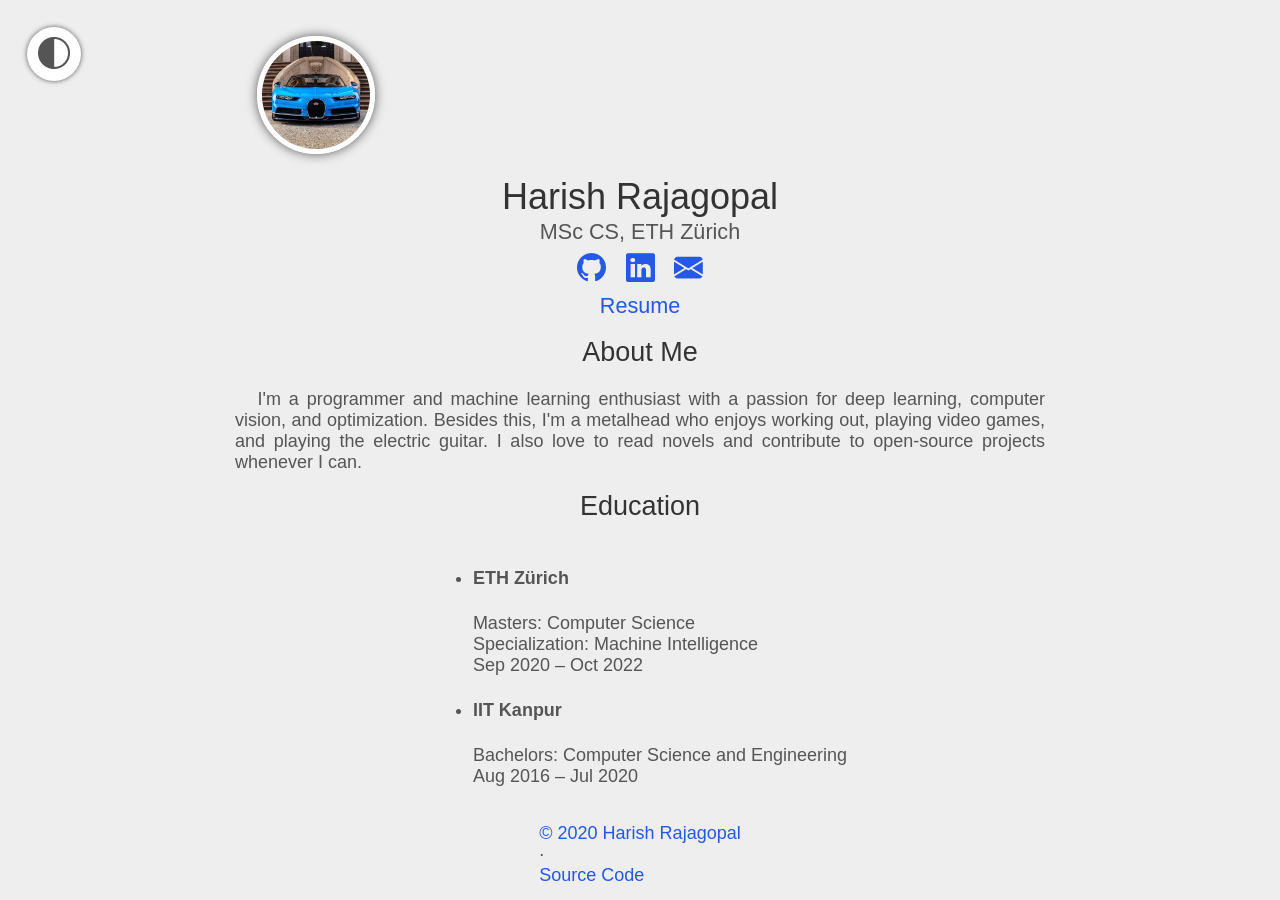
<file: index.html>
<!doctype html>

<!--
SPDX-FileCopyrightText: 2020 Harish Rajagopal <harish.rajagopals@gmail.com>

SPDX-License-Identifier: AGPL-3.0-or-later
-->

<html lang="en" prefix="og: http://ogp.me/ns#">
  <head>
    <title>Harish's Homepage</title>
    <meta name="description" content="Personal homepage of Harish Rajagopal" />
    <meta name="keywords" content="personal homepage, personal website" />
    <meta name="viewport" content="width=device-width, initial-scale=1" />
    <meta charset="utf-8" />
    <link rel="stylesheet" href="assets/css/styles.css" />
    <link
      rel="stylesheet"
      href="https://cdn.jsdelivr.net/npm/bootstrap-icons@1.8.0/font/bootstrap-icons.css"
    />
    <link
      rel="icon"
      type="image/png"
      href="assets/images/favicon.png"
      sizes="96x96"
    />
    <meta property="og:title" content="Harish's Homepage" />
    <meta property="og:type" content="website" />
    <meta
      property="og:image"
      content="https://rharish101.github.io/assets/images/profile-pic.jpg"
    />
    <meta property="og:url" content="https://rharish101.github.io" />
    <meta
      property="og:description"
      content="Personal homepage of Harish Rajagopal"
    />
    <script type="text/javascript" src="assets/js/script.js" async></script>
  </head>

  <body>
    <button
      id="mode-btn"
      aria-label="Theme button"
      title="Switch light/dark mode"
    >
      <i id="mode-icon"></i>
    </button>

    <main>
      <img
        id="profile-pic"
        alt="profile-picture"
        src="assets/images/profile-pic.jpg"
      />

      <header>
        <h1 id="name">Harish Rajagopal</h1>
        <h2 id="short-desc">MSc CS, ETH Zürich</h2>
        <nav id="social-bar">
          <a
            href="https://github.com/rharish101/"
            title="GitHub link"
            aria-label="GitHub link"
          >
            <i class="bi-github"></i>
          </a>
          <a
            href="https://www.linkedin.com/in/rharish101/"
            title="LinkedIn link"
            aria-label="LinkedIn link"
          >
            <i class="bi-linkedin"></i>
          </a>
          <a
            href="mailto:harish.rajagopals@gmail.com"
            title="Email link"
            aria-label="Email link"
          >
            <i class="bi-envelope-fill"></i>
          </a>
        </nav>
        <a
          id="resume"
          href="https://github.com/rharish101/resume/releases/latest/download/resume.pdf"
          >Resume</a
        >
      </header>

      <section>
        <h3 class="section-title">About Me</h3>

        <p>
          I'm a programmer and machine learning enthusiast with a passion for deep learning, computer vision, and optimization.
          Besides this, I'm a metalhead who enjoys working out, playing video games, and playing the electric guitar.
          I also love to read novels and contribute to open-source projects whenever I can.
        </p>
      </section>

      <section>
        <h3 class="section-title">Education</h3>

        <ul>
          <li>
            <h4 class="list-heading">ETH Zürich</h4>
            Masters: Computer Science<br />
            Specialization: Machine Intelligence<br />
            Sep 2020 – Oct 2022
          </li>

          <li>
            <h4 class="list-heading">IIT Kanpur</h4>
            Bachelors: Computer Science and Engineering<br />
            Aug 2016 – Jul 2020
          </li>
        </ul>
      </section>
    </main>

    <footer>
      <a
        href="https://github.com/rharish101/rharish101.github.io#licenses"
        target="_blank"
        >© 2020 Harish Rajagopal</a
      >
      <div class="footer-sep">·</div>
      <a
        href="https://github.com/rharish101/rharish101.github.io"
        target="_blank"
        >Source Code</a
      >
    </footer>
  </body>
</html>
</file>
<file: assets/css/styles.css>
/*
==================================================
General
==================================================
*/

html
{
  width: 100%;
  height: 100%;

  font-family: Helvetica, Arial, sans-serif;
  font-size: 2vmin;
}

@media screen and (min-resolution: 192dpi) { html { font-size: 4vmin; } }

body
{
  max-width: 100%;
  padding: 0 10%;
  margin: 0;

  display: flex;
  flex-direction: column;
  align-items: center;

  color: var(--text-color);
  background-color: var(--bg-color);
  transition: background-color 0.1s;
}

a
{
  text-decoration: none;
  color: var(--link-color);
}
a:hover { text-decoration: underline; }


button
{
  background-color: var(--button-color);
  box-shadow: 0 0 0.3rem var(--shadow-color);

  display: flex;
  justify-content: center;
  align-items: center;
}
button:hover { filter: brightness(150%); }

section,header
{
  width: 100%;
  margin: 1rem 0;

  display: flex;
  flex-direction: column;
  align-items: center;
}

.section-break
{
  width: 50%;
  max-width: 45vh;
  height: 0.15rem;
  margin: 1rem 0;

  background-color: var(--text-color);
  border-width: 0;
}

/*
==================================================
Color Schemes
==================================================
*/

:root, :root[data-theme="light"] /* Default colors: Light-mode */
{
  --text-color: #555;
  --bg-color: #eee;
  --heading-color: #333;
  --link-color: #2458e5;
  --shadow-color: #555;
  --button-color: #fff;
}

:root[data-theme="dark"]
{
  --text-color: #999;
  --bg-color: #222;
  --heading-color: #ddd;
  --link-color: #82b1ff;
  --shadow-color: #000;
  --button-color: #444;
}

#mode-btn
{
  --size: 3rem;

  width: var(--size);
  height: var(--size);
  margin: calc(var(--size) / 2);
  border-style: none;
  border-radius: calc(var(--size) / 2);

  position: absolute;
  top: 0;
  left: 0;

  /* Hide mode button by default, and make it visible with JS.
   * Thus, if JS is disabled, no mode button is seen. */
  display: none;
}

#mode-icon
{
  font-size: 1.8rem;
  color: var(--text-color);
}

/*
==================================================
Top Info
==================================================
*/

#profile-pic
{
  --size: 6rem;
  --border: calc(var(--size) / 20);

  width: var(--size);
  height: var(--size);
  margin: calc(var(--size) / 5);
  margin-top: calc(var(--size) / 3);
  display: block;

  border: var(--border) solid var(--button-color);
  border-radius: calc(var(--size) + var(--border));
  box-shadow: 0 0 calc(var(--border) * 2) var(--shadow-color);
}

#name
{
  width: 100%;
  /* 0 margin at top to avoid whitespace b/w this and section start */
  margin: 0 auto 0.1rem;
  padding: 0;
  color: var(--heading-color);
  text-align: center;
  font-size: 2rem;
  font-weight: normal;
}

#short-desc
{
  width: 100%;
  margin: 0;
  padding: 0;
  text-align: center;
  font-size: 1.2rem;
  font-weight: normal;
}

#social-bar
{
  display: flex;
  flex-direction: row;
  justify-content: space-evenly;
  align-items: center;
  margin: 0.4rem;
}
#social-bar i
{
  --size: 1.6rem;
  font-size: var(--size);
  margin: calc(var(--size) / 3);
}
#social-bar i:hover { filter: brightness(150%); }

#resume { font-size: 1.2rem; }

/*
==================================================
Content
==================================================
*/

.section-title
{
  width: 100%;
  /* 0 margin at top to avoid whitespace b/w this and section start */
  margin: 0 auto 0.2rem;
  padding: 0;
  color: var(--heading-color);
  text-align: center;
  font-size: 1.5rem;
  font-weight: normal;
}

p
{
  width: 100%;  /* helps in left-aligning text when inside a .section */
  max-width: 90vh;
  /* 0 margin at bottom to avoid whitespace causing unnecessary scroll */
  margin: 1rem auto 0;

  text-align: justify;
  text-indent: 1.25rem;
}
</file>
